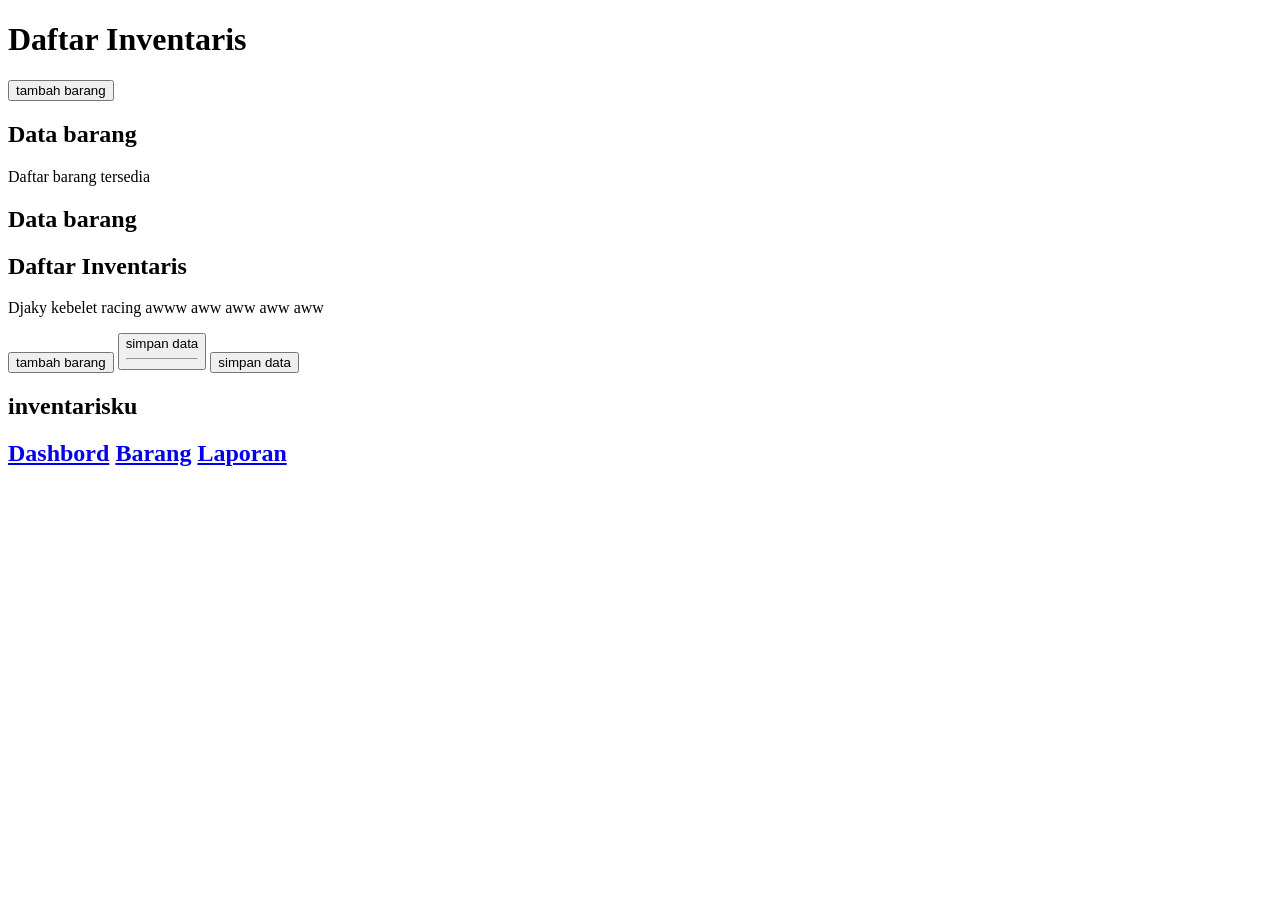
<file: index.html>
<!DOCTYPE html>
<html lang="en">
<head>
    <meta charset="UTF-8">
    <meta name="viewport" content="width=device-width, initial-scale=1.0">
    <title>Djaky kebelet aerox</title>
</head>
<body>
    <h1>Daftar Inventaris</h1>
    <button>tambah barang</button>
    
    <h2 class="judul">Data barang</h2>
    <p class="judul">Daftar barang tersedia</p>

    <h2 class="judul">Data barang</h2>

    <h2>Daftar Inventaris</h2>
    <P>Djaky kebelet racing awww aww aww aww aww</P>
    <button>tambah barang</button>
    <button id="btn-simpan">simpan data<hr></button>
    <button id="btn-simpan">simpan data</button>

    <div class="navbar">
        <h2>inventarisku<h2>
        <nav>
            <a href="#">Dashbord</a>
            <a href="#">Barang</a>
            <a href="#">Laporan</a>
        </nav>
    </div>
    
</body>
</html>
</file>
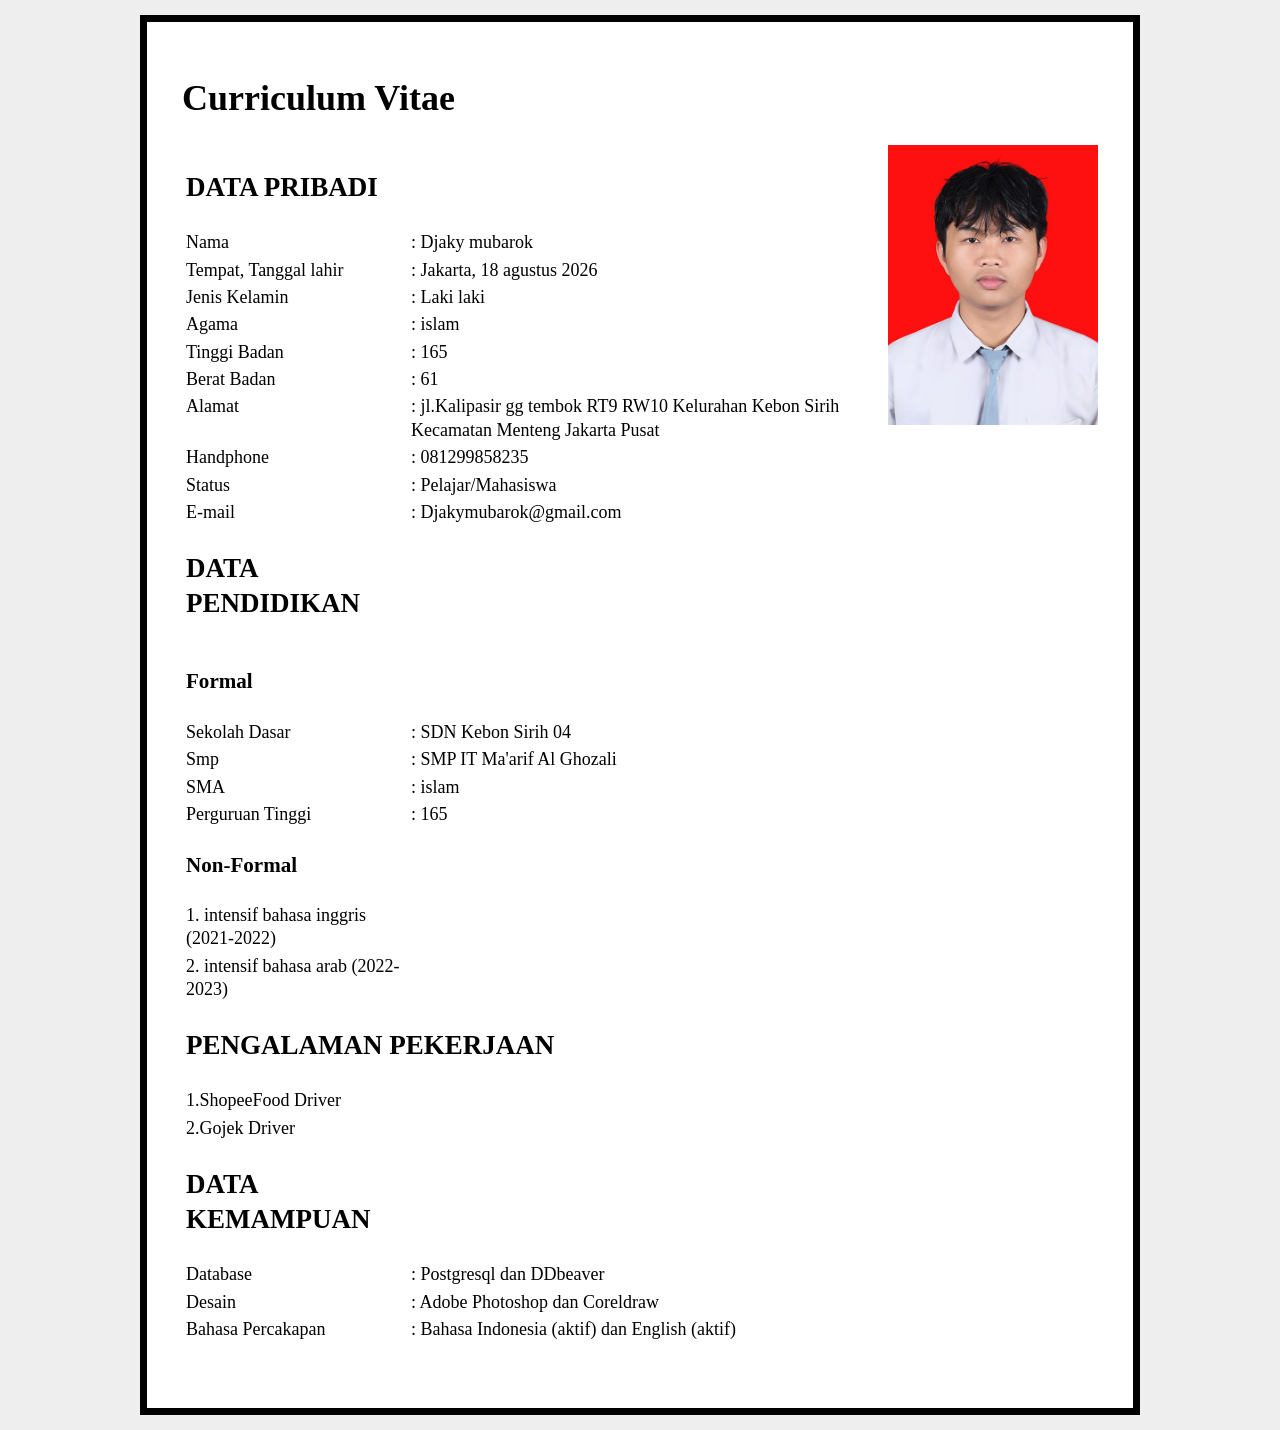
<file: cv.html>
<!DOCTYPE html>
<html lang="en">
<head>
    <meta charset="UTF-8">
    <meta name="viewport" content="width=device-width, initial-scale=1.0">
    <link rel="stylesheet" href="style.css">
    <title>Document</title>
</head>
<body>
    <center>
        <h1> Curriculum Vitae</h1>
    <section>
        <main>
        <section id="Data-pribadi" >
            <img src="Folder Baru/cv.jpeg" alt="Foto profil" class="foto-cv">
            <table width="100% height=10%">
                <tbody>
                    <tr>
                        <td><h2>DATA PRIBADI</h2></td>
                    </tr>
                    <tr>
                        <td>Nama</td>
                        <td>: Djaky mubarok</td>
                    </tr>
                    <tr>
                        <td>Tempat, Tanggal lahir</td>
                        <td>: Jakarta, 18 agustus 2026</td>
                    </tr>
                    <tr>
                        <td>Jenis Kelamin</td>
                        <td>: Laki laki</td>
                    </tr>
                    <tr>
                        <td>Agama</td>
                        <td>: islam</td>
                    </tr>
                    <tr>
                        <td>Tinggi Badan</td>
                        <td>: 165</td>
                    </tr>
                    <tr>
                        <td>Berat Badan</td>
                        <td>: 61</td>
                    </tr>
                    <tr>
                        <td>Alamat</td>
                        <td>: jl.Kalipasir gg tembok RT9 RW10 Kelurahan Kebon Sirih Kecamatan Menteng Jakarta Pusat</td>
                    </tr>
                    <tr>
                        <td>Handphone</td>
                        <td>: 081299858235</td>
                    </tr>
                    <tr>
                        <td>Status</td>
                        <td>: Pelajar/Mahasiswa</td>
                    </tr>
                    <tr>
                        <td>E-mail</td>
                        <td>: Djakymubarok@gmail.com</td>
                    </tr>
                 </tbody>
               </table> 
            </section>
        </main>
    </section>
<section>
    <main>
        <section>
        <main>
        <section id="Data-Pendidikan" >
            <table width="100% height=10%">
                <tbody>
                   <tr>
                        <td><h2>DATA PENDIDIKAN</h2></td>
                    </tr>
                    <tr>
                        <td><h3>Formal</h3></td>
                    </tr>
                    <tr>
                        <td>Sekolah Dasar</td>
                        <td>: SDN Kebon Sirih 04</td>
                    </tr>
                    <tr>
                        <td>Smp</td>
                        <td>: SMP IT Ma'arif Al Ghozali</td>
                    </tr>
                    <tr>
                        <td>SMA</td>
                        <td>: islam</td>
                    </tr>
                    <tr>
                        <td>Perguruan Tinggi</td>
                        <td>: 165</td>
                    </tr>
                    <tr>
                        <td><h3>Non-Formal</h3></td>
                    </tr>
                    <tr>
                        <td>1. intensif bahasa inggris (2021-2022) </td>
                    </tr>
                    <tr>
                        <td>2. intensif bahasa arab (2022-2023)</td>
                    </tr>
                 </tbody>
               </table> 
            </section>
        </main>
    </section>
         <Main>
    <section>
    <section>
        <main>
        <section id="Pengalaman-Pekerjaan" >
            <table width="100% height=10%">
                <tbody>
                    <tr>
                        <td><h2>PENGALAMAN PEKERJAAN</h2></td>
                    </tr>
                    <tr>
                        <td>1.ShopeeFood Driver</td>
                    </tr>
                    <tr>
                        <td>2.Gojek Driver</td>
                    </tr>
                 </tbody>
               </table> 
            </section>
        </main>
    <section>
    <section>
        <main>
        <section id="Data-kemampuan" >
            <table width="100% height=10%">
                <tbody>
                    <tr>
                        <td><h2>DATA KEMAMPUAN</h2></td>
                    </tr>
                    <tr>
                        <td>Database</td>
                        <td>: Postgresql dan DDbeaver</td>
                    </tr>
                    <tr>
                        <td>Desain</td>
                        <td>: Adobe Photoshop dan Coreldraw</td>
                    </tr>
                    <tr>
                        <td>Bahasa Percakapan</td>
                        <td>: Bahasa Indonesia (aktif) dan English (aktif)
                        </td>
                    </tr>
                 </tbody>
               </table> 
            </section>
        </main>
    </section>

    </center>
</body>
</html>
</file>
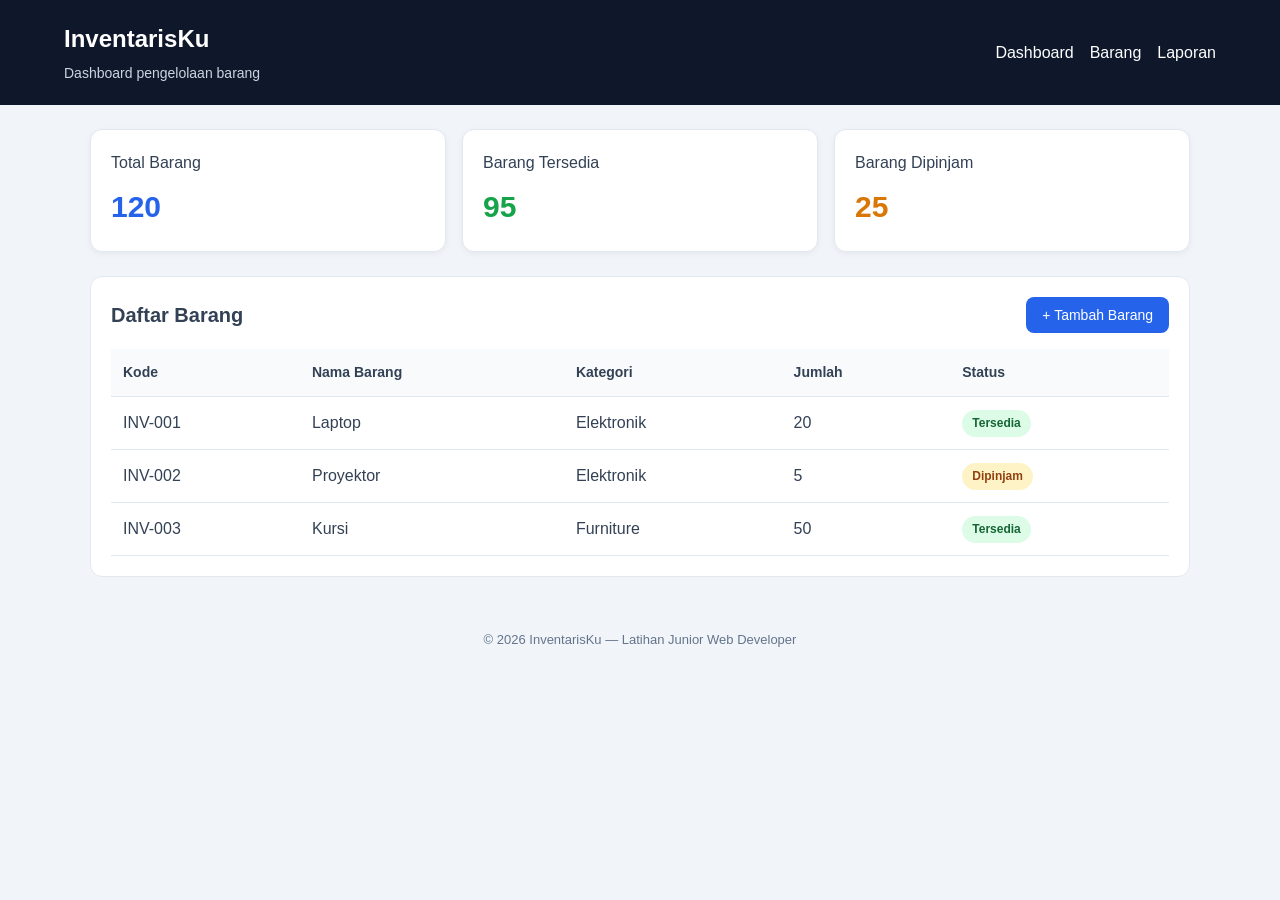
<file: viewport.html>
<!DOCTYPE html>
<html lang="id">
<head>
  <meta charset="UTF-8">
  <meta name="viewport" content="width=device-width, initial-scale=1.0">

  <title>InventarisKu</title>
  <link rel="stylesheet" href="styleviewpoert.css">
</head>
<body>
  <header class="header">
    <div>
      <h1>InventarisKu</h1>
      <p>Dashboard pengelolaan barang</p>
    </div>

    <nav class="nav-links">
      <a href="#">Dashboard</a>
      <a href="#">Barang</a>
      <a href="#">Laporan</a>
    </nav>
  </header>

  <main class="container">
    <section class="summary">
      <article class="card">
        <h2>Total Barang</h2>
        <p class="number">120</p>
      </article>

      <article class="card">
        <h2>Barang Tersedia</h2>
        <p class="number success">95</p>
      </article>

      <article class="card">
        <h2>Barang Dipinjam</h2>
        <p class="number warning">25</p>
      </article>
    </section>

    <section class="content-section">
      <div class="section-heading">
        <h2>Daftar Barang</h2>
        <button class="btn-primary" type="button">
          + Tambah Barang
        </button>
      </div>

      <div class="table-wrapper">
        <table>
          <thead>
            <tr>
              <th>Kode</th>
              <th>Nama Barang</th>
              <th>Kategori</th>
              <th>Jumlah</th>
              <th>Status</th>
            </tr>
          </thead>

          <tbody>
            <tr>
              <td>INV-001</td>
              <td>Laptop</td>
              <td>Elektronik</td>
              <td>20</td>
              <td><span class="badge tersedia">Tersedia</span></td>
            </tr>

            <tr>
              <td>INV-002</td>
              <td>Proyektor</td>
              <td>Elektronik</td>
              <td>5</td>
              <td><span class="badge dipinjam">Dipinjam</span></td>
            </tr>

            <tr>
              <td>INV-003</td>
              <td>Kursi</td>
              <td>Furniture</td>
              <td>50</td>
              <td><span class="badge tersedia">Tersedia</span></td>
            </tr>
          </tbody>
        </table>
      </div>
    </section>
  </main>

  <footer class="footer">
    <p>&copy; 2026 InventarisKu — Latihan Junior Web Developer</p>
  </footer>
</body>
</html>
</file>
<file: style.css>
#Data-pribadi {
    position: relative;
    min-height: 380px;
    padding-right: 230px;
}

.foto-cv {
    position: absolute;
    top: 0;
    right: 0;
    width: 210px;
    height: 280px;
    object-fit: cover;
    object-position: center top;
    border: none;
}


/* MERAPIKAN TABEL DATA CV */
#Data-pribadi table,
#Data-Pendidikan table,
#Pengalaman-Pekerjaan table,
#Data-kemampuan table {
    width: 100%;
    border-collapse: collapse;
    table-layout: fixed;
}

/* MERAPIKAN SETIAP BARIS */
#Data-pribadi td,
#Data-Pendidikan td,
#Pengalaman-Pekerjaan td,
#Data-kemampuan td {
    padding: 2px 4px;
    vertical-align: top;
    text-align: left;
    line-height: 1.3;
}

/* KOLOM PERTAMA */
#Data-pribadi td:first-child,
#Data-Pendidikan td:first-child,
#Data-kemampuan td:first-child {
    width: 225px;
}

/* KOLOM KEDUA */
#Data-pribadi td:nth-child(2),
#Data-Pendidikan td:nth-child(2),
#Data-kemampuan td:nth-child(2) {
    width: auto;
}

/* AGAR TULISAN PANJANG TIDAK MERUSAK LAYOUT */
td {
    overflow-wrap: break-word;
}

* {
    box-sizing: border-box;
}

body {
    margin: 0;
    padding: 15px;
    background-color: #eeeeee;
    font-family: "Times New Roman", serif;
    color: #000000;
    font-size: 18px;
    line-height: 1.25;
}

/* KERTAS CV DAN BINGKAI */
body > center {
    display: block;
    width: 100%;
    max-width: 1000px;
    min-height: 1400px;
    margin: 0 auto;
    padding: 30px 35px 45px;
    border: 7px solid #000000;
    background-color: #ffffff;
    text-align: left;
}


/* RESPONSIVE TABLET: LAYAR 768px KE BAWAH */
@media screen and (max-width: 768px) {
    body {
        padding: 10px;
        font-size: 16px;
    }

    body > center {
        width: 100%;
        min-height: auto;
        padding: 25px 20px;
        border-width: 5px;
    }

    h1 {
        font-size: 38px;
        margin-bottom: 30px;
    }

    h2 {
        font-size: 28px;
    }

    h3 {
        font-size: 23px;
    }

    /* Menyesuaikan foto dan data pribadi */
    #Data-pribadi {
        min-height: 310px;
        padding-right: 170px;
    }

    .foto-cv {
        width: 150px;
        height: 210px;
    }

    /* Merapikan kolom tabel */
    #Data-pribadi td:first-child,
    #Data-Pendidikan td:first-child,
    #Data-kemampuan td:first-child {
        width: 170px;
    }

    #Data-pribadi td,
    #Data-Pendidikan td,
    #Pengalaman-Pekerjaan td,
    #Data-kemampuan td {
        padding: 3px;
        font-size: 15px;
    }
}


/* RESPONSIVE HP: LAYAR 480px KE BAWAH */
@media screen and (max-width: 480px) {
    body {
        padding: 5px;
        font-size: 14px;
    }

    body > center {
        width: 100%;
        min-height: auto;
        padding: 15px 10px;
        border-width: 4px;
    }

    /* Judul utama */
    h1 {
        font-size: 28px;
        margin-bottom: 25px;
        text-align: center;
    }

    /* Judul setiap bagian */
    h2 {
        font-size: 21px;
        padding-bottom: 8px;
        overflow-wrap: anywhere;
    }

    h2::after {
        width: 48%;
        height: 8px;
    }

    h3 {
        font-size: 19px;
    }

    /* Foto berada di atas data pribadi */
    #Data-pribadi {
        min-height: auto;
        padding-right: 0;
    }

    .foto-cv {
        position: static;
        display: block;
        width: 120px;
        height: 160px;
        object-fit: cover;
        margin: 0 auto 18px;
    }

    /* Tabel menyesuaikan lebar layar */
    #Data-pribadi table,
    #Data-Pendidikan table,
    #Pengalaman-Pekerjaan table,
    #Data-kemampuan table {
        width: 100%;
        table-layout: auto;
    }

    #Data-pribadi td:first-child,
    #Data-Pendidikan td:first-child,
    #Data-kemampuan td:first-child {
        width: 40%;
    }

    #Data-pribadi td,
    #Data-Pendidikan td,
    #Pengalaman-Pekerjaan td,
    #Data-kemampuan td {
        padding: 3px 2px;
        font-size: 13px;
        line-height: 1.4;
        overflow-wrap: anywhere;
    }

    /* Jarak antarbagian */
    #Data-pribadi,
    #Data-Pendidikan,
    #Pengalaman-Pekerjaan,
    #Data-kemampuan {
        margin-bottom: 18px;
    }
}
</file>
<file: styleviewpoert.css>
/* 1. Pengaturan dasar */
* {
  box-sizing: border-box;
}

body {
  margin: 0;
  font-family: Arial, sans-serif;
  color: #334155;
  background-color: #f1f5f9;
  line-height: 1.6;
}

/* 2. Header dan navigasi */
.header {
  display: flex;
  justify-content: space-between;
  align-items: center;
  gap: 20px;
  padding: 20px 5%;
  color: white;
  background-color: #0f172a;
}

.header h1 {
  margin: 0;
  font-size: 24px;
}

.header p {
  margin: 4px 0 0;
  color: #cbd5e1;
  font-size: 14px;
}

.nav-links {
  display: flex;
  flex-wrap: wrap;
  gap: 16px;
}

.nav-links a {
  color: white;
  text-decoration: none;
}

.nav-links a:hover {
  color: #93c5fd;
}

/* 3. Kontainer utama */
.container {
  width: min(100% - 32px, 1100px);
  margin: 24px auto;
}

/* 4. Kartu ringkasan */
.summary {
  display: grid;
  grid-template-columns: repeat(3, minmax(0, 1fr));
  gap: 16px;
}

.card {
  padding: 20px;
  background-color: white;
  border: 1px solid #e2e8f0;
  border-radius: 12px;
  box-shadow: 0 2px 6px rgb(15 23 42 / 5%);
}

.card h2 {
  margin: 0;
  font-size: 16px;
  font-weight: 500;
}

.number {
  margin: 8px 0 0;
  font-size: 30px;
  font-weight: 700;
  color: #2563eb;
}

.success {
  color: #16a34a;
}

.warning {
  color: #d97706;
}

/* 5. Bagian tabel */
.content-section {
  margin-top: 24px;
  padding: 20px;
  background-color: white;
  border: 1px solid #e2e8f0;
  border-radius: 12px;
}

.section-heading {
  display: flex;
  justify-content: space-between;
  align-items: center;
  gap: 12px;
  margin-bottom: 16px;
}

.section-heading h2 {
  margin: 0;
  font-size: 20px;
}

.btn-primary {
  padding: 10px 16px;
  border: none;
  border-radius: 8px;
  background-color: #2563eb;
  color: white;
  font-size: 14px;
  cursor: pointer;
}

.btn-primary:hover {
  background-color: #1d4ed8;
}

.table-wrapper {
  overflow-x: auto;
}

table {
  width: 100%;
  border-collapse: collapse;
  text-align: left;
}

th,
td {
  padding: 12px;
  border-bottom: 1px solid #e2e8f0;
}

th {
  background-color: #f8fafc;
  font-size: 14px;
}

.badge {
  display: inline-block;
  padding: 4px 10px;
  border-radius: 999px;
  font-size: 12px;
  font-weight: 600;
}

.tersedia {
  background-color: #dcfce7;
  color: #166534;
}

.dipinjam {
  background-color: #fef3c7;
  color: #92400e;
}

/* 6. Footer */
.footer {
  padding: 16px;
  text-align: center;
  color: #64748b;
  font-size: 13px;
}

/* 7. Responsive: tablet */
@media (max-width: 768px) {
  .header {
    align-items: flex-start;
    flex-direction: column;
  }

  .summary {
    grid-template-columns: repeat(2, minmax(0, 1fr));
  }
}

/* 8. Responsive: ponsel */
@media (max-width: 480px) {
  .summary {
    grid-template-columns: 1fr;
  }

  .section-heading {
    align-items: stretch;
    flex-direction: column;
  }

  .btn-primary {
    width: 100%;
  }

  .content-section {
    padding: 12px;
  }

  th,
  td {
    padding: 8px;
    font-size: 13px;
  }
}
</file>
